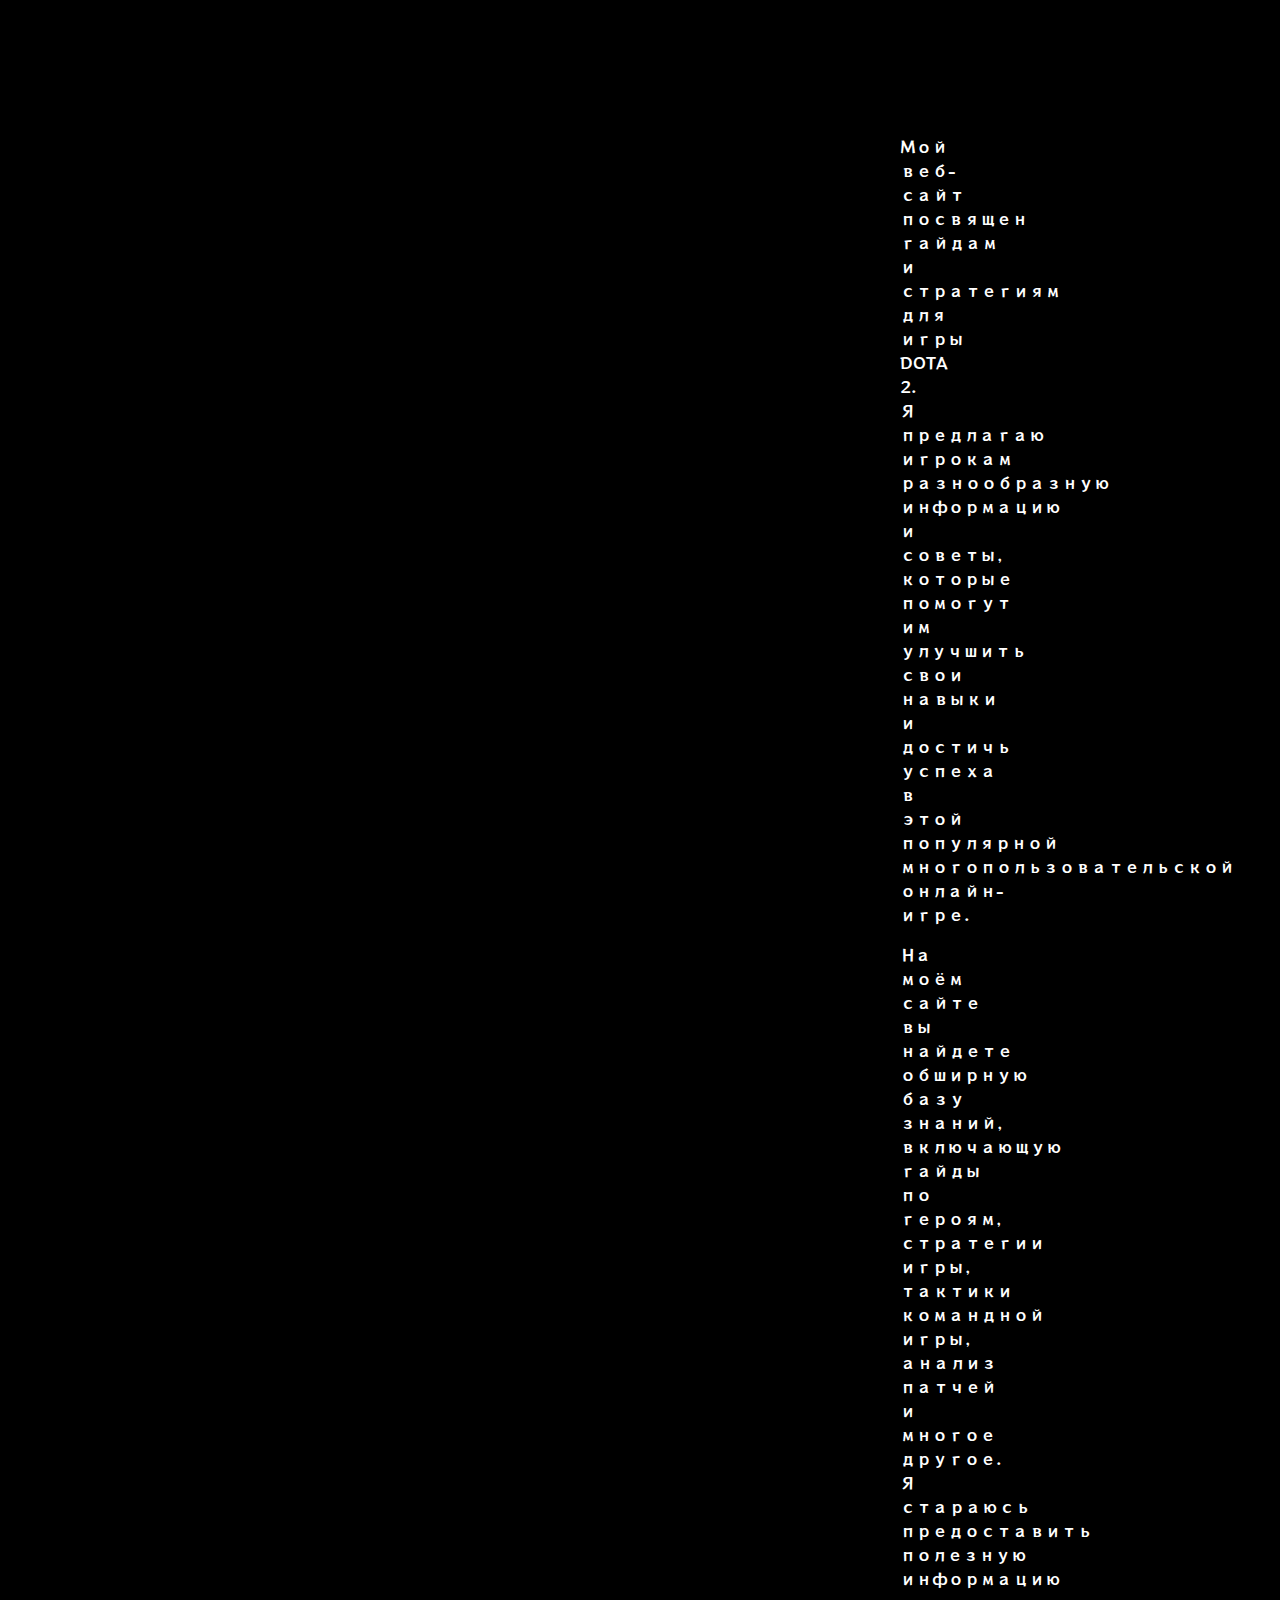
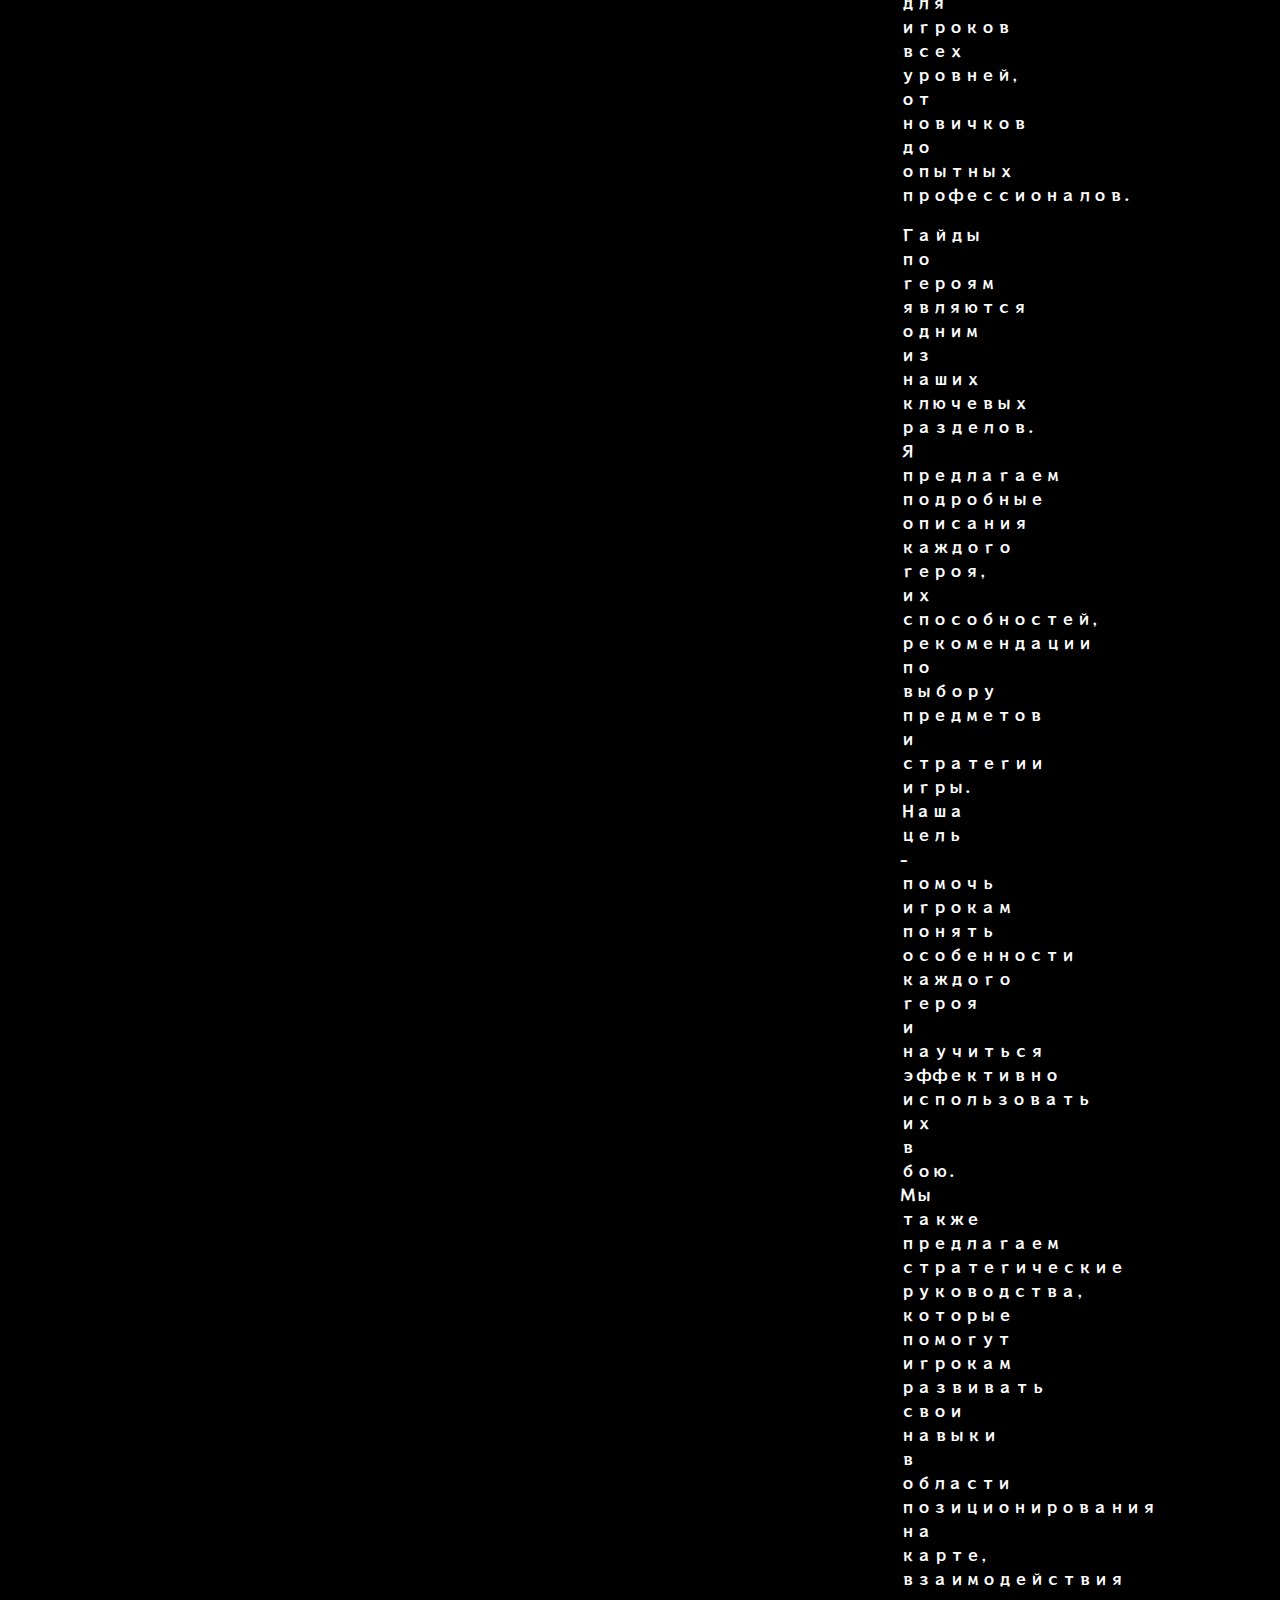
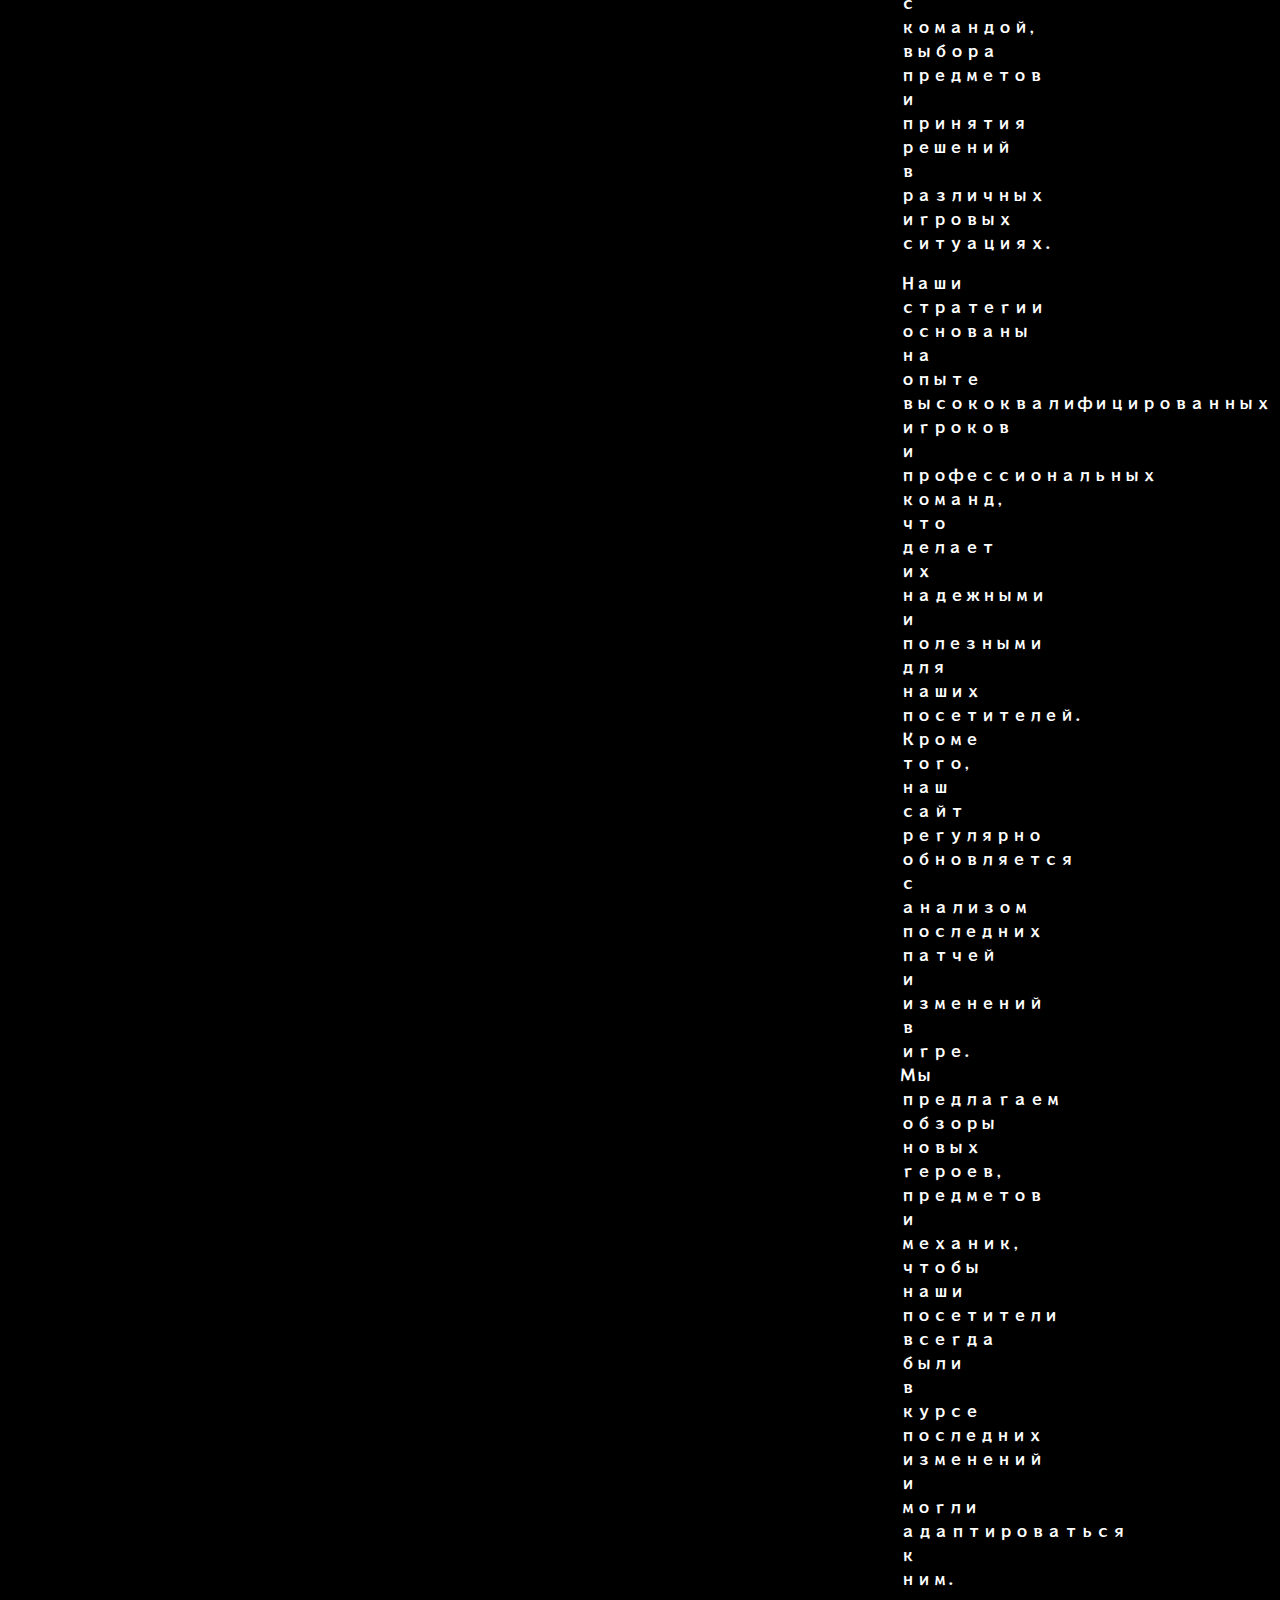
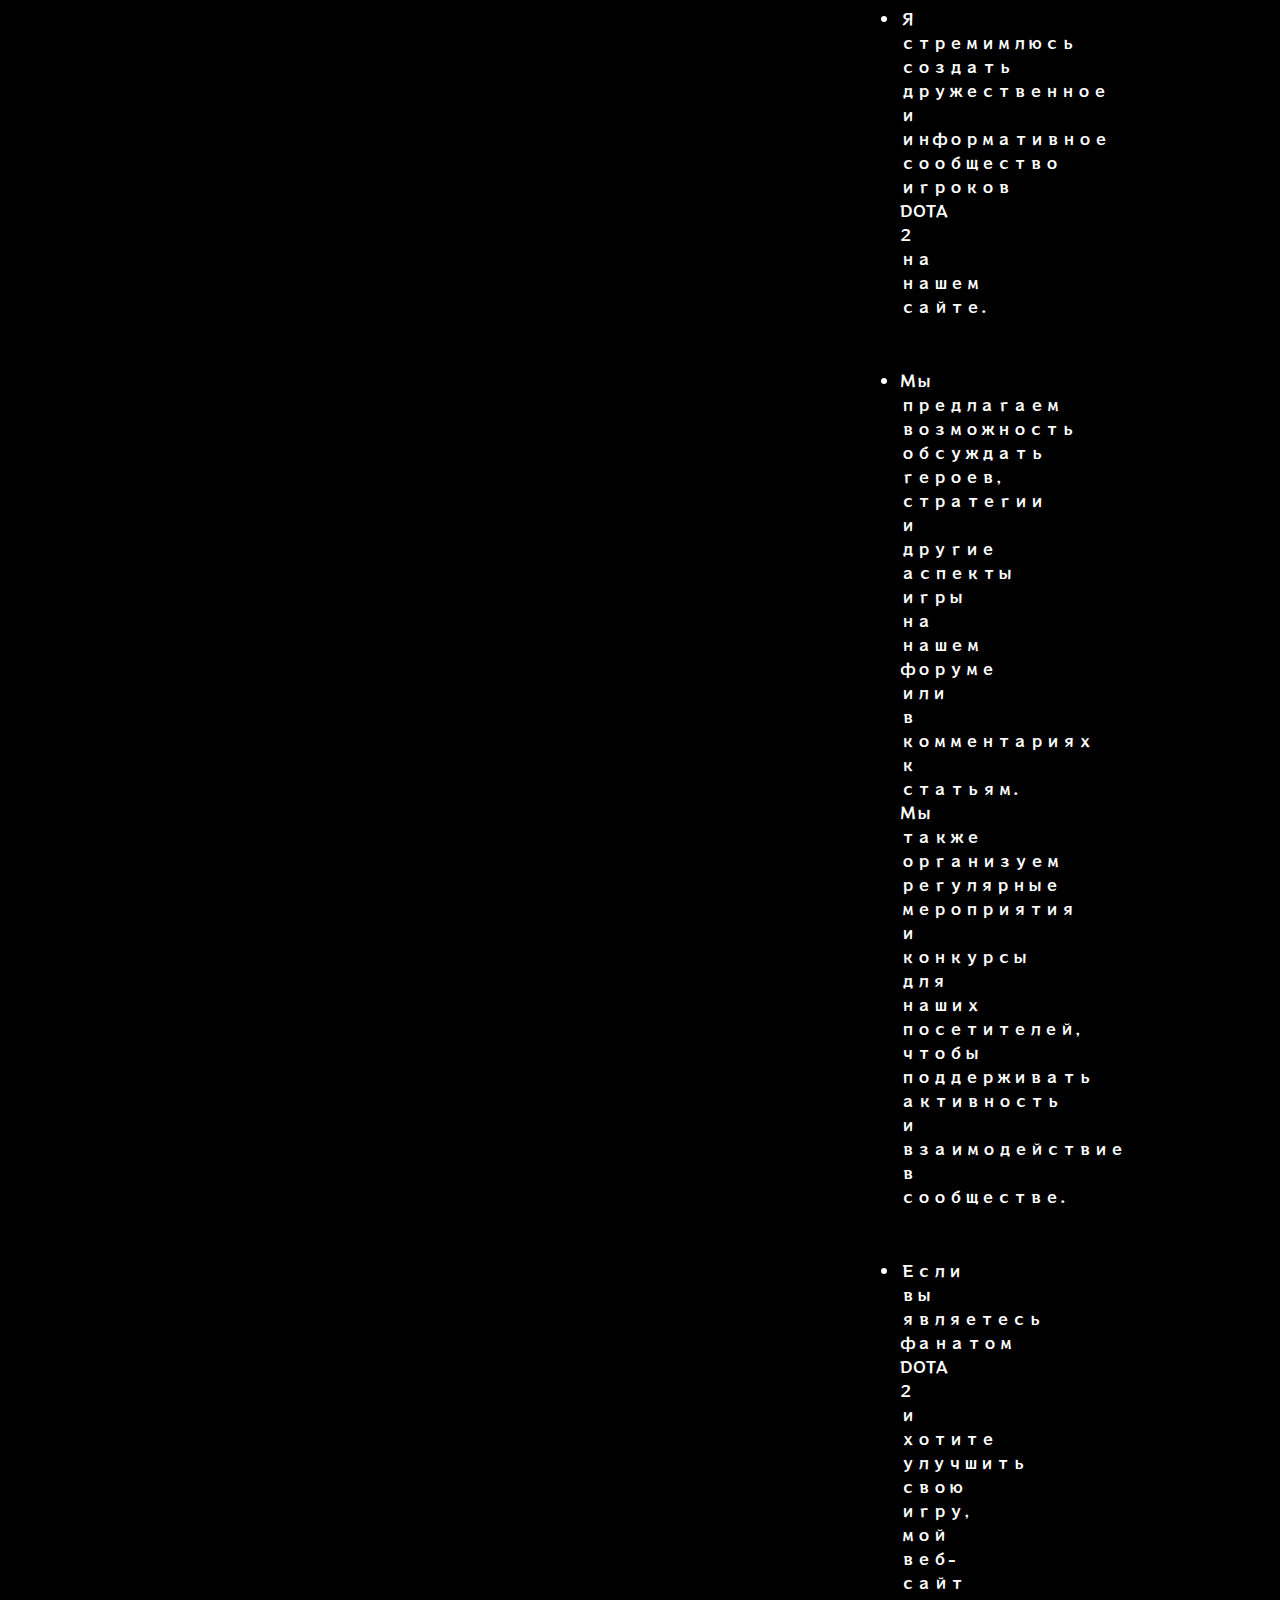
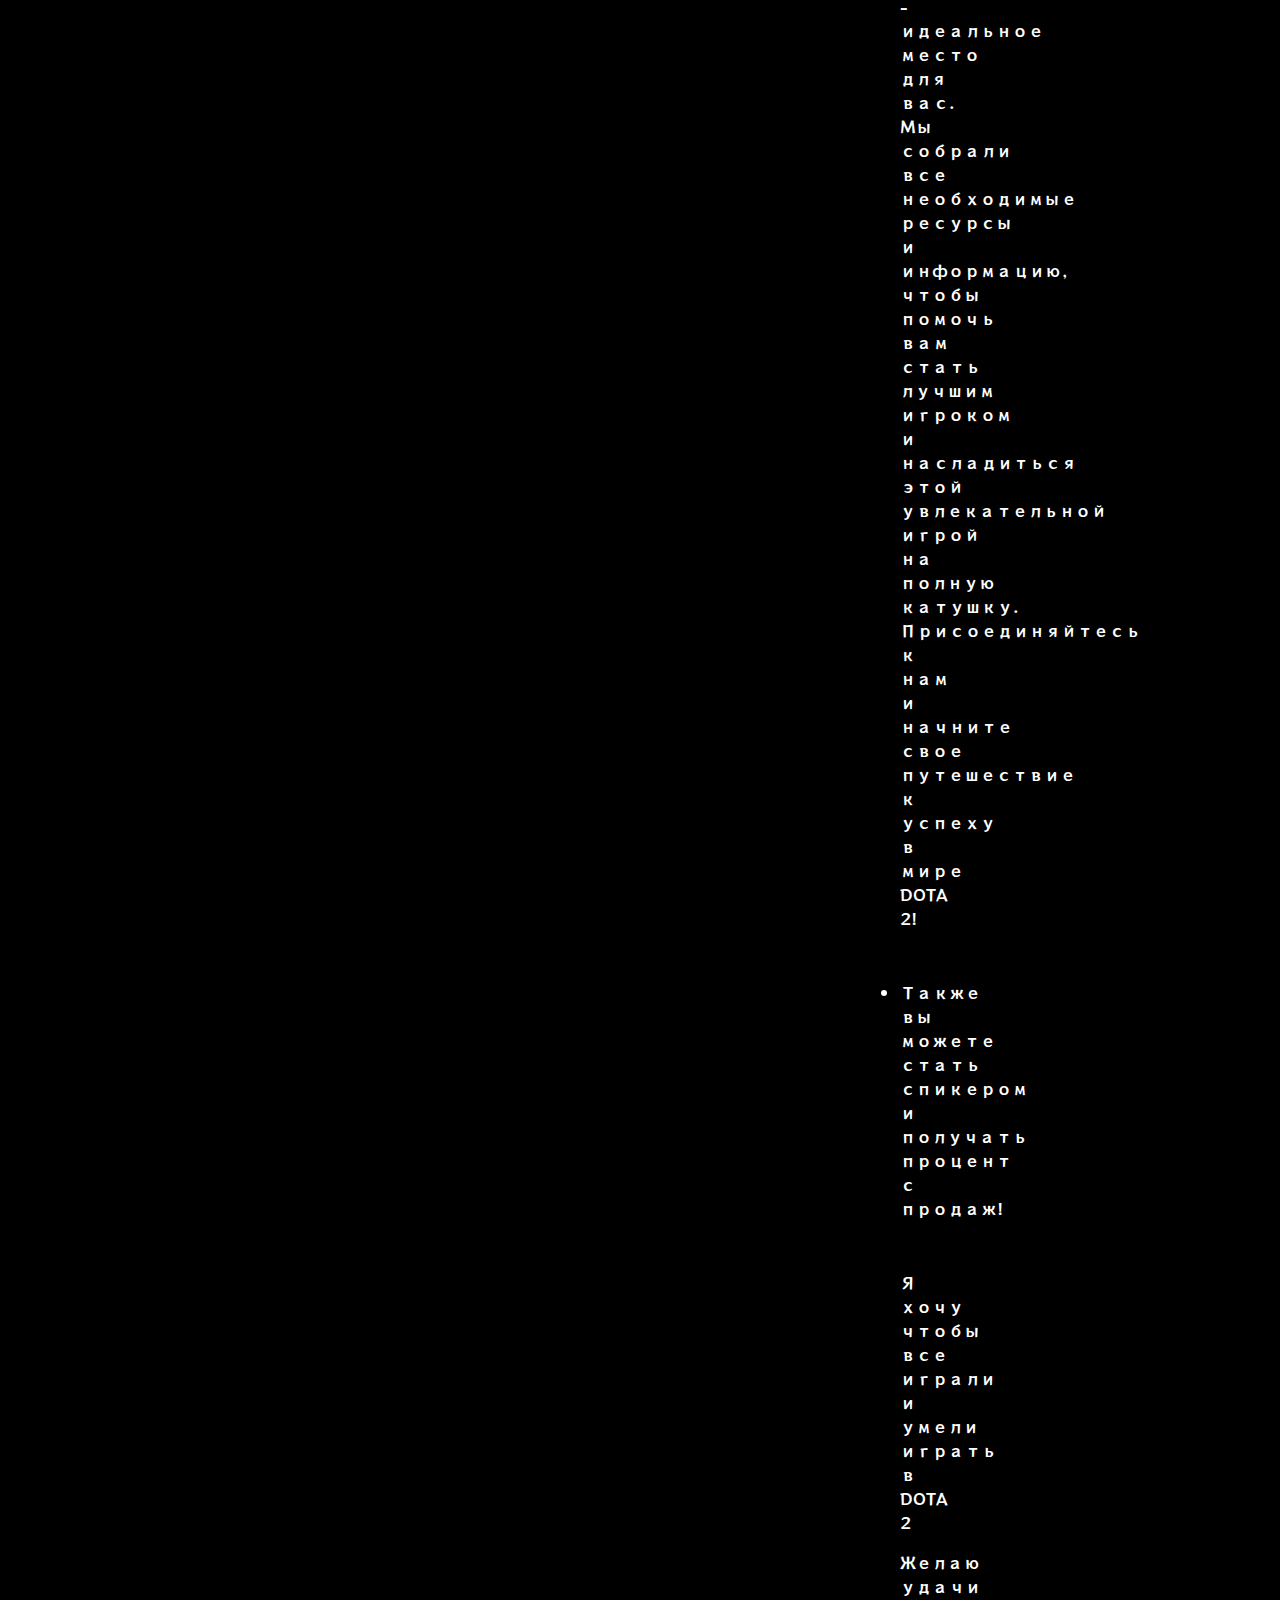
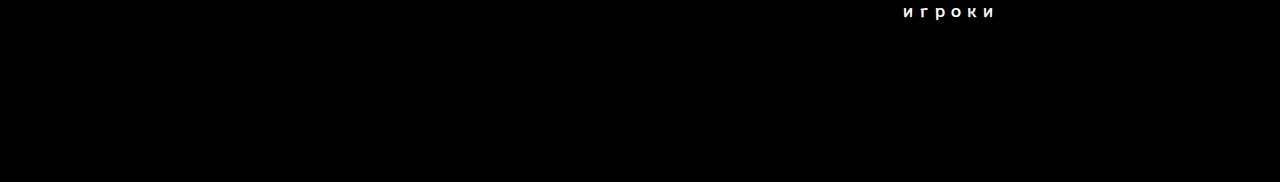
<file: index.html>
<!DOCTYPE html>
<html lang="en">
<head>
    <!-- Yandex.Metrika counter -->
<script type="text/javascript" >
   (function(m,e,t,r,i,k,a){m[i]=m[i]||function(){(m[i].a=m[i].a||[]).push(arguments)};
   m[i].l=1*new Date();
   for (var j = 0; j < document.scripts.length; j++) {if (document.scripts[j].src === r) { return; }}
   k=e.createElement(t),a=e.getElementsByTagName(t)[0],k.async=1,k.src=r,a.parentNode.insertBefore(k,a)})
   (window, document, "script", "https://mc.yandex.ru/metrika/tag.js", "ym");

   ym(96561934, "init", {
        clickmap:true,
        trackLinks:true,
        accurateTrackBounce:true
   });
</script>
<noscript><div><img src="https://mc.yandex.ru/watch/96561934" style="position:absolute; left:-9999px;" alt="" /></div></noscript>
<!-- /Yandex.Metrika counter -->
    <meta name="yandex-verification" content="bac5ee07bdae610a" />
    <meta charset="UTF-8">
    <meta name="viewport" content="width=device-width, initial-scale=1.0">
    <link rel="stylesheet" href="source/style.css">
    <title>dota 2</title>
</head>
<body>
    <header>
    <h2>dota 2</h2>
   <nav> <a href="Speakers.html">speaker</a></nav>
    </header>
    <main>
        <article>
           <p>        
            Мой веб-сайт посвящен гайдам и стратегиям для игры DOTA 2. Я предлагаю игрокам разнообразную 
            информацию и советы, которые помогут им улучшить свои навыки и достичь успеха в этой популярной многопользовательской онлайн-игре.
</p>
        </article>
        <article>
            <p>        
                           На моём сайте вы найдете обширную базу знаний, включающую гайды по героям, стратегии игры, тактики командной игры, анализ патчей и многое другое. Я стараюсь предоставить полезную информацию для игроков всех уровней, от новичков до опытных профессионалов.
 </p>
         </article>
         <article>
            <p>            
                        Гайды по героям являются одним из наших ключевых разделов. Я предлагаем подробные описания каждого героя, их способностей, рекомендации по выбору предметов и стратегии игры. Наша цель - помочь игрокам понять особенности каждого героя и научиться эффективно использовать их в бою.
             Мы также предлагаем стратегические руководства, которые помогут игрокам развивать свои навыки в области позиционирования на карте, взаимодействия с командой, выбора предметов и принятия решений в различных игровых ситуациях.
 </p>
         </article>
         <article>
            <p>            
                              Наши стратегии основаны на опыте высококвалифицированных игроков и профессиональных команд, что делает их надежными и полезными для наших посетителей.
                Кроме того, наш сайт регулярно обновляется с анализом последних патчей и изменений в игре. Мы предлагаем обзоры новых героев, предметов и механик, чтобы наши посетители всегда были в курсе последних изменений и могли адаптироваться к ним.
 
 </p>
         </article>
         <article>
                        
            <li>  Я стремимлюсь создать дружественное и информативное сообщество игроков DOTA 2 на нашем сайте.</li>
                 
            <li>     Мы предлагаем возможность обсуждать героев, стратегии и другие аспекты игры на нашем форуме или в комментариях к статьям. Мы также организуем регулярные мероприятия и конкурсы для наших посетителей, чтобы поддерживать активность и взаимодействие в сообществе.</li>
                
            <li>    Если вы являетесь фанатом DOTA 2 и хотите улучшить свою игру, мой веб-сайт - идеальное место для вас. Мы собрали все необходимые ресурсы и информацию, чтобы помочь вам стать лучшим игроком и насладиться этой увлекательной игрой на полную катушку. Присоединяйтесь к нам и начните свое путешествие к успеху в мире DOTA 2!</li>
                
            <li>               Также вы можете стать спикером и получать процент с продаж!</li>
        </article>
        <article>
                  <p>                Я хочу чтобы все играли и умели играть в DOTA 2</p>
           </article>
           <article>
            <p>                  Желаю удачи игроки</p>
 
 
         </article>
    </main>
    <footer>
     <p class="abc">+7(901)-757-44-64</p>
     <a href="https://t.me/+A8ztWfksfIxkZmIy" class="Telegram">Telegram</a><br>
    
     <a href="https://www.youtube.com/channel/UCEH8xMpeZmeH3GIejAl1FFw" class="Youtube">Youtube</a>
    </footer>
</body>
</html>
</file>
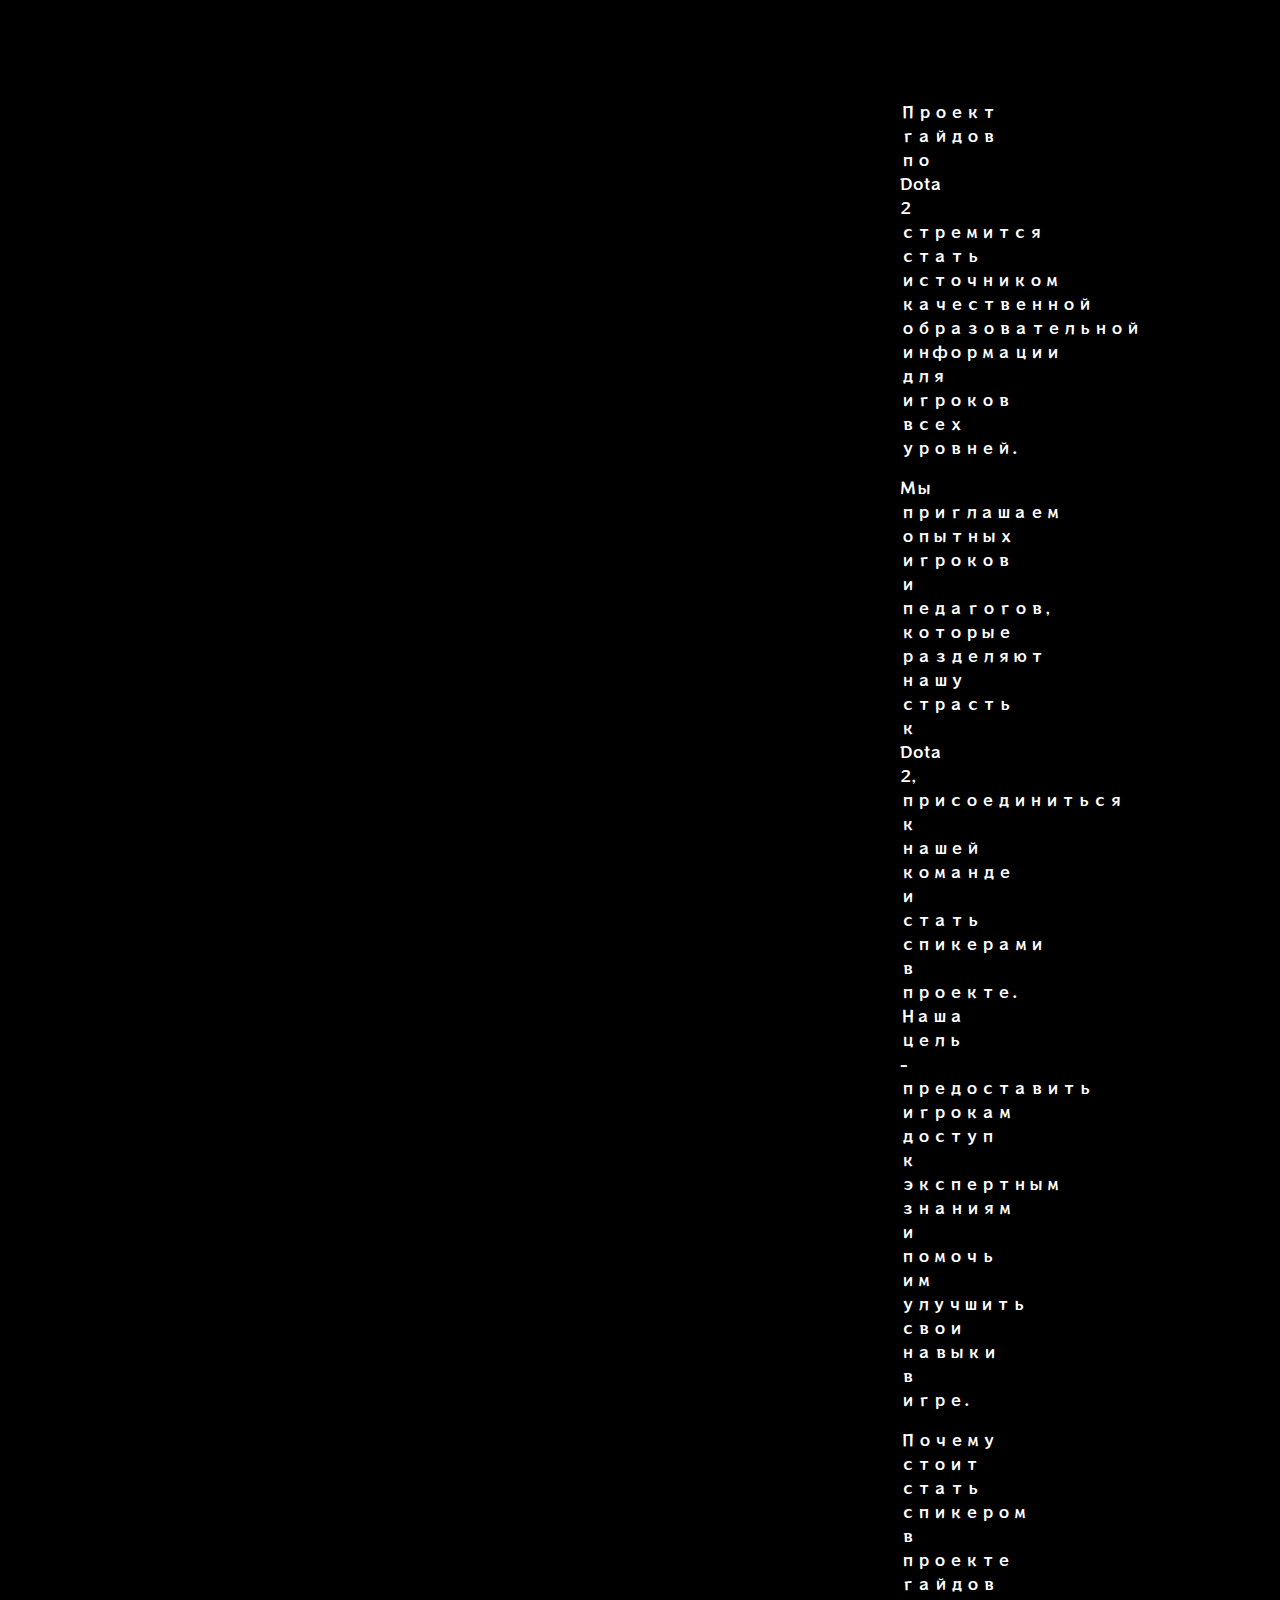
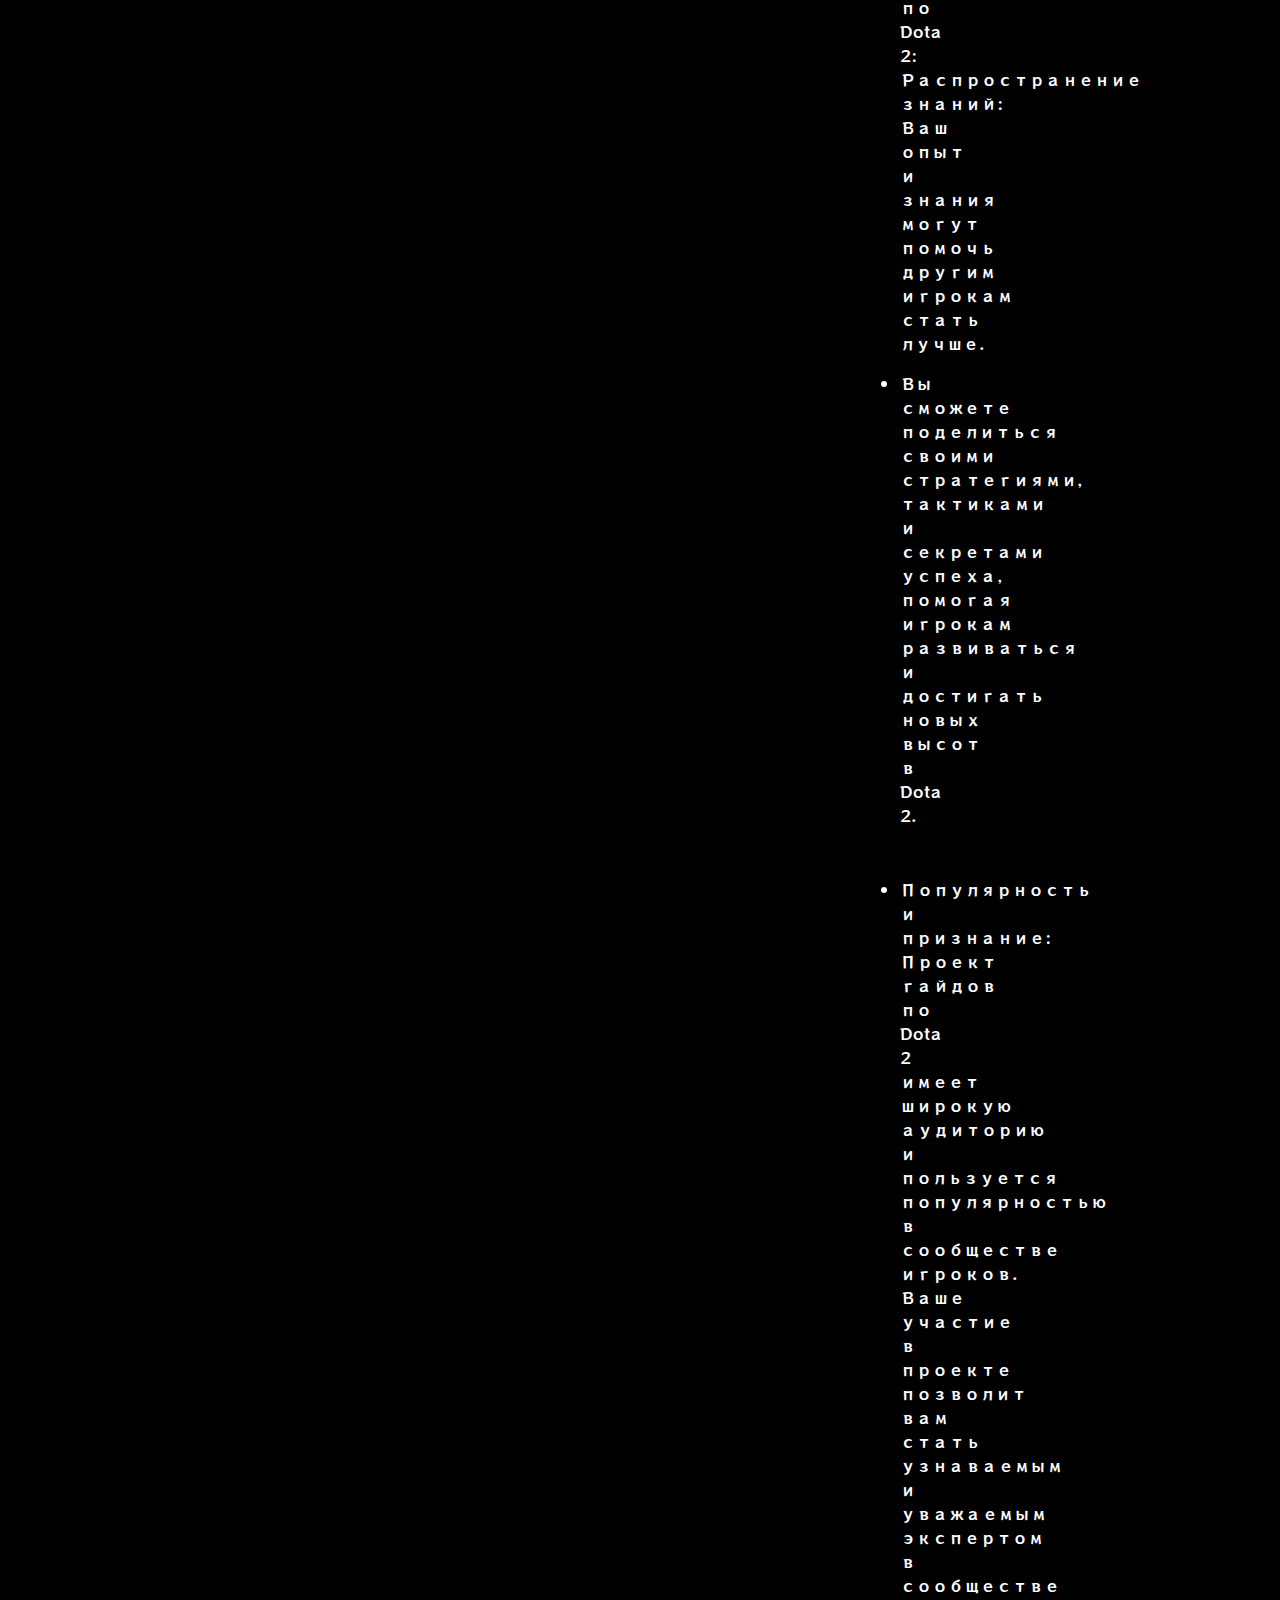
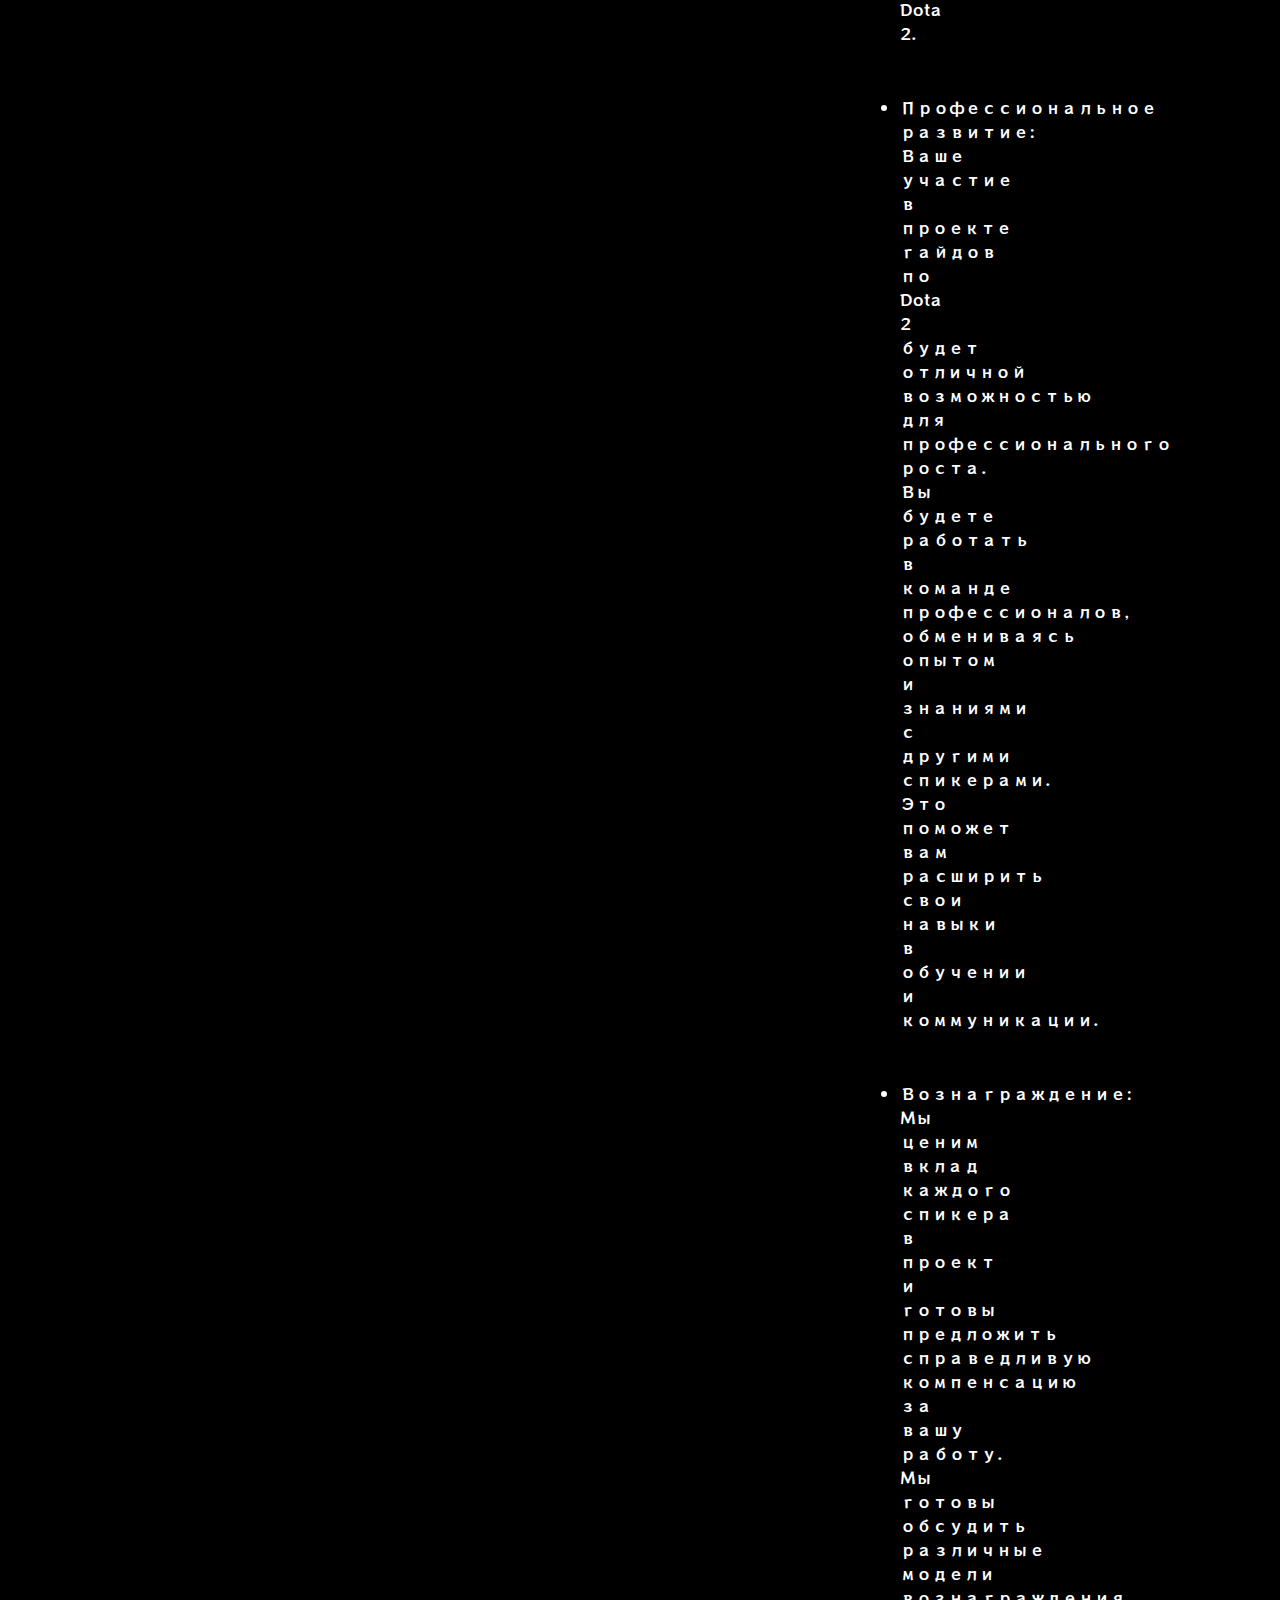
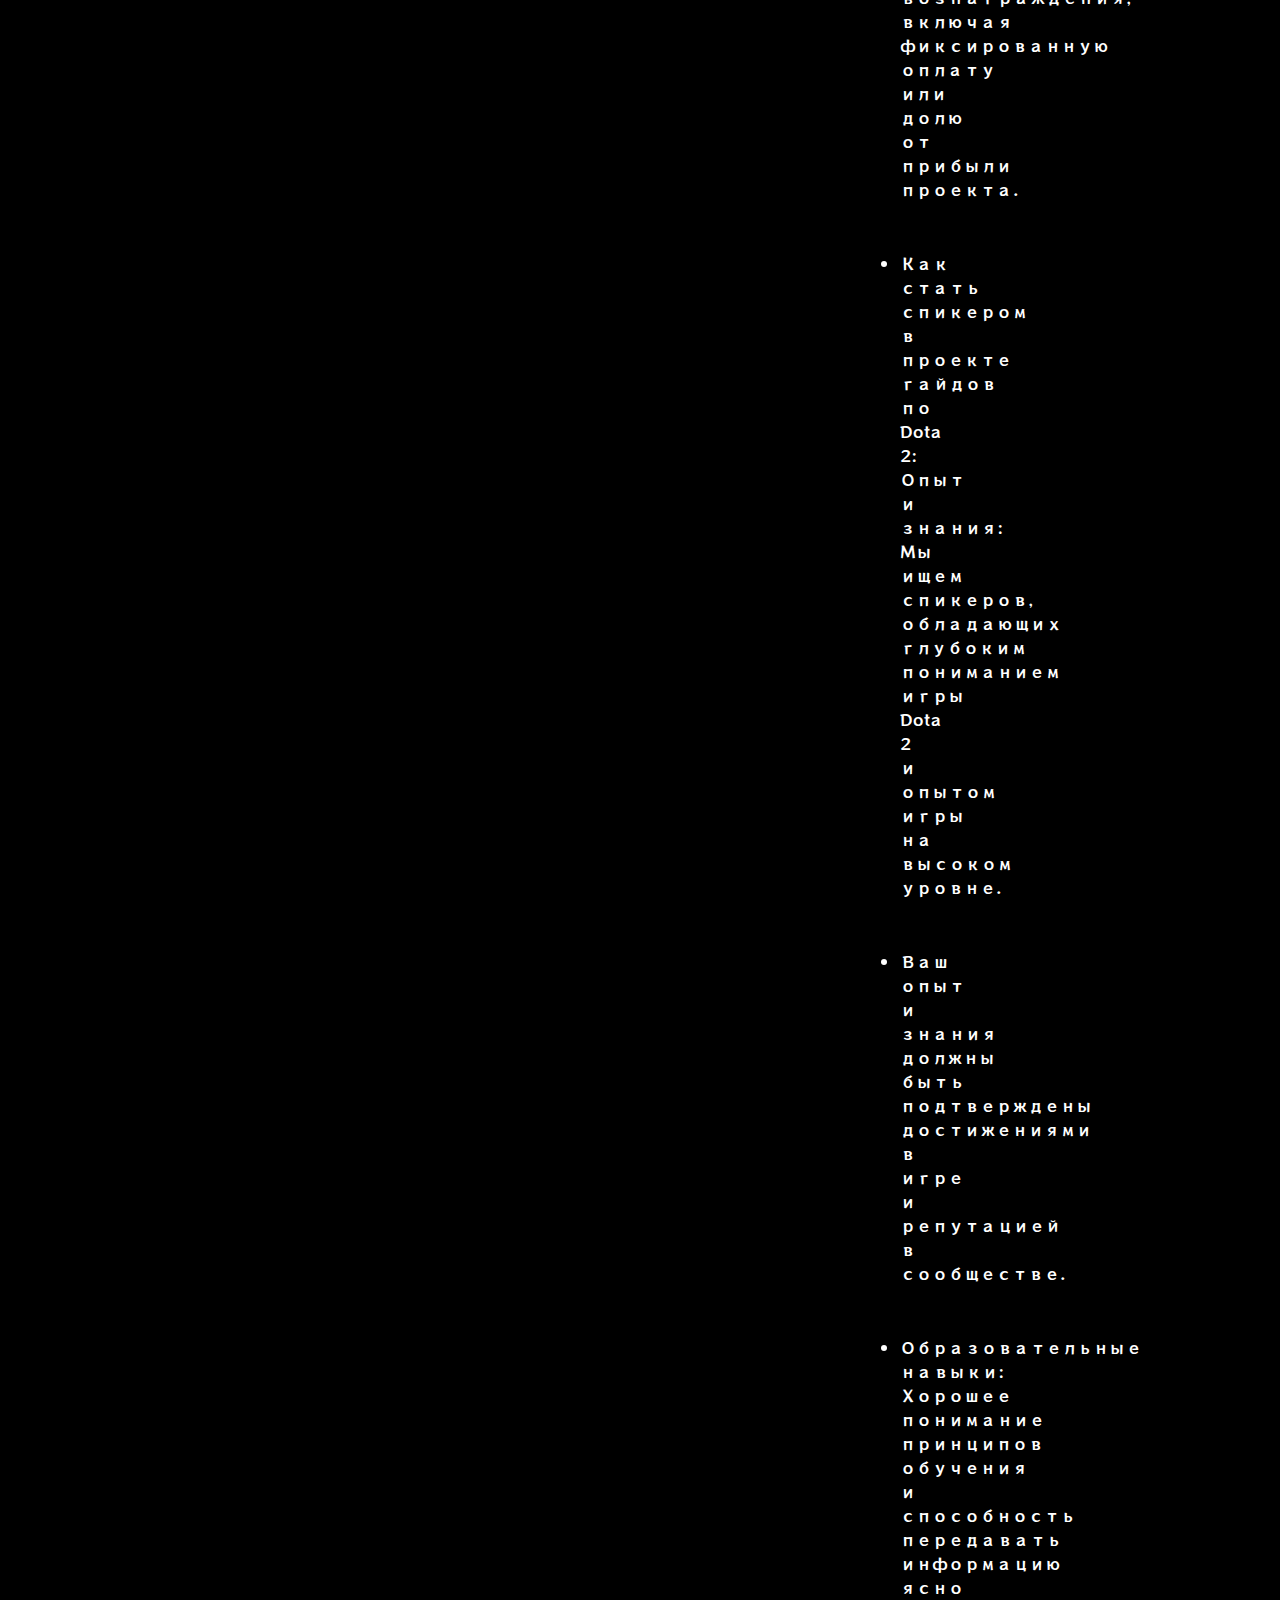
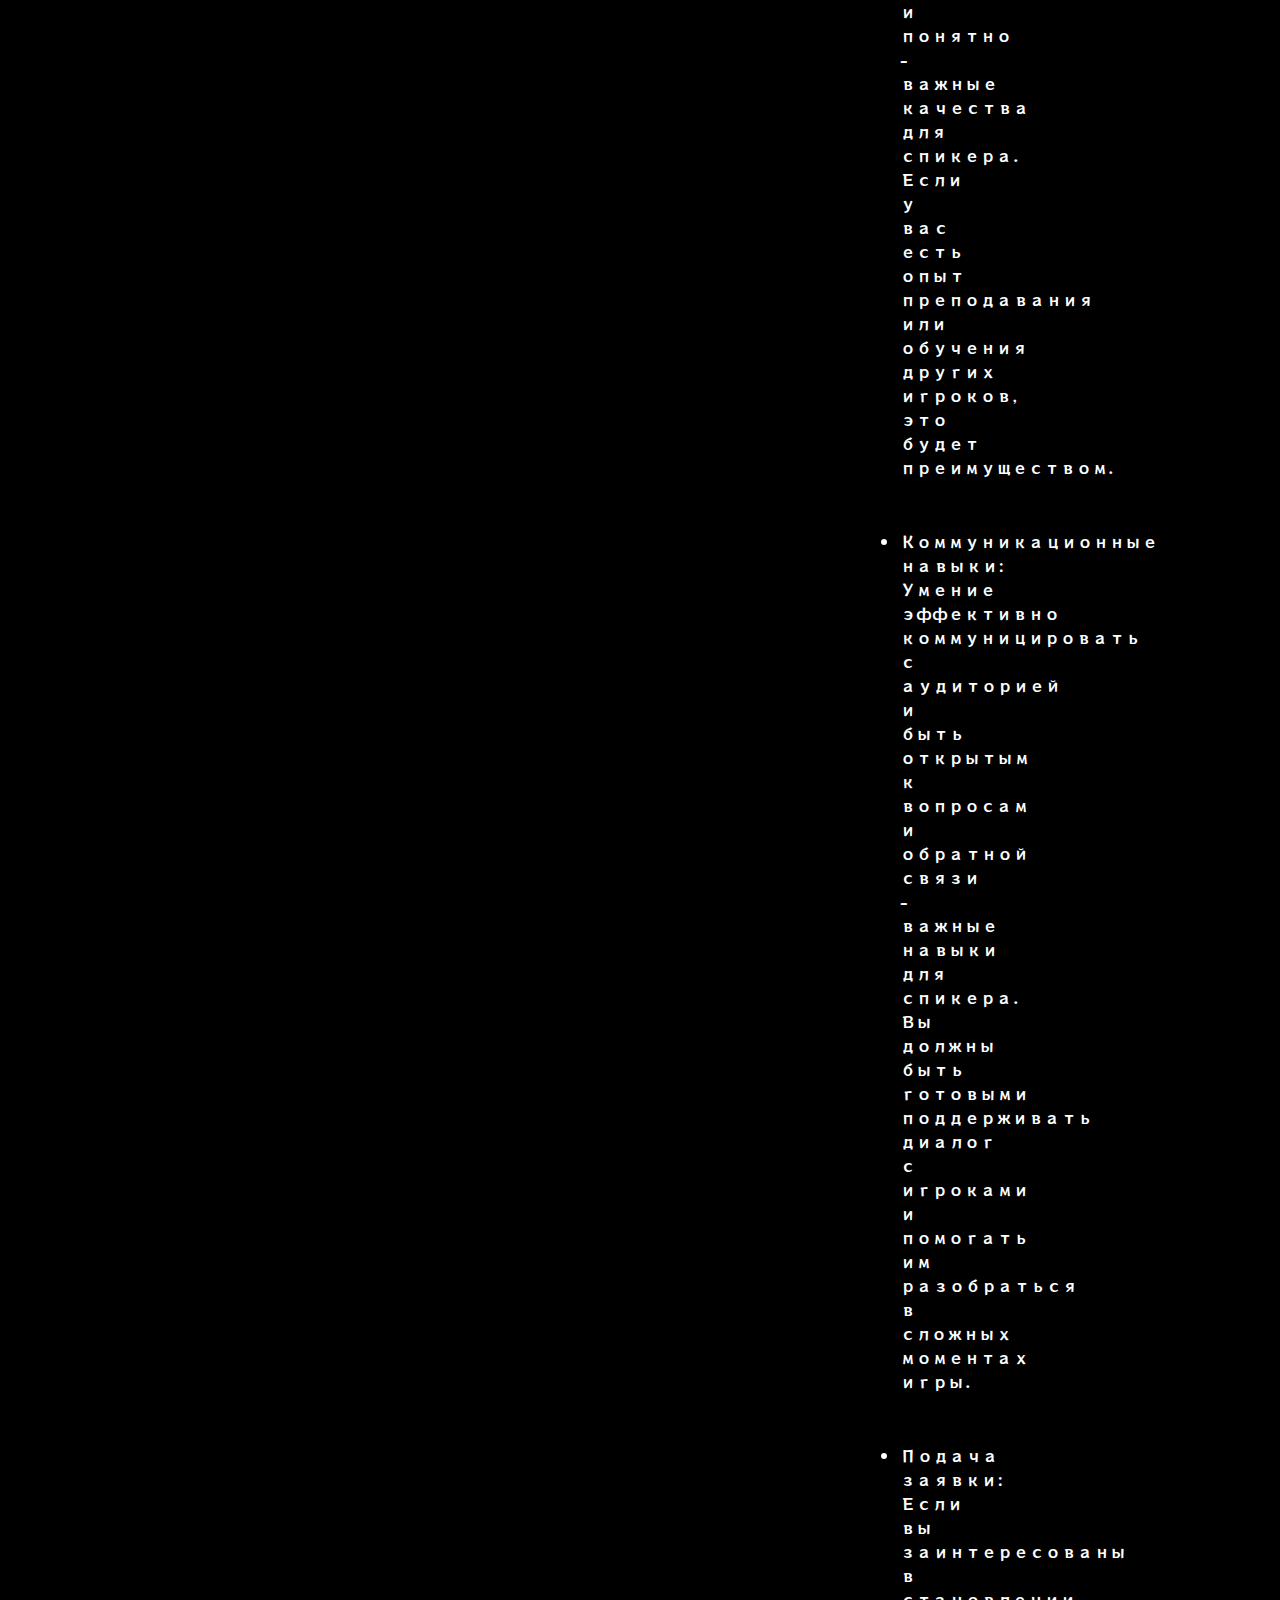
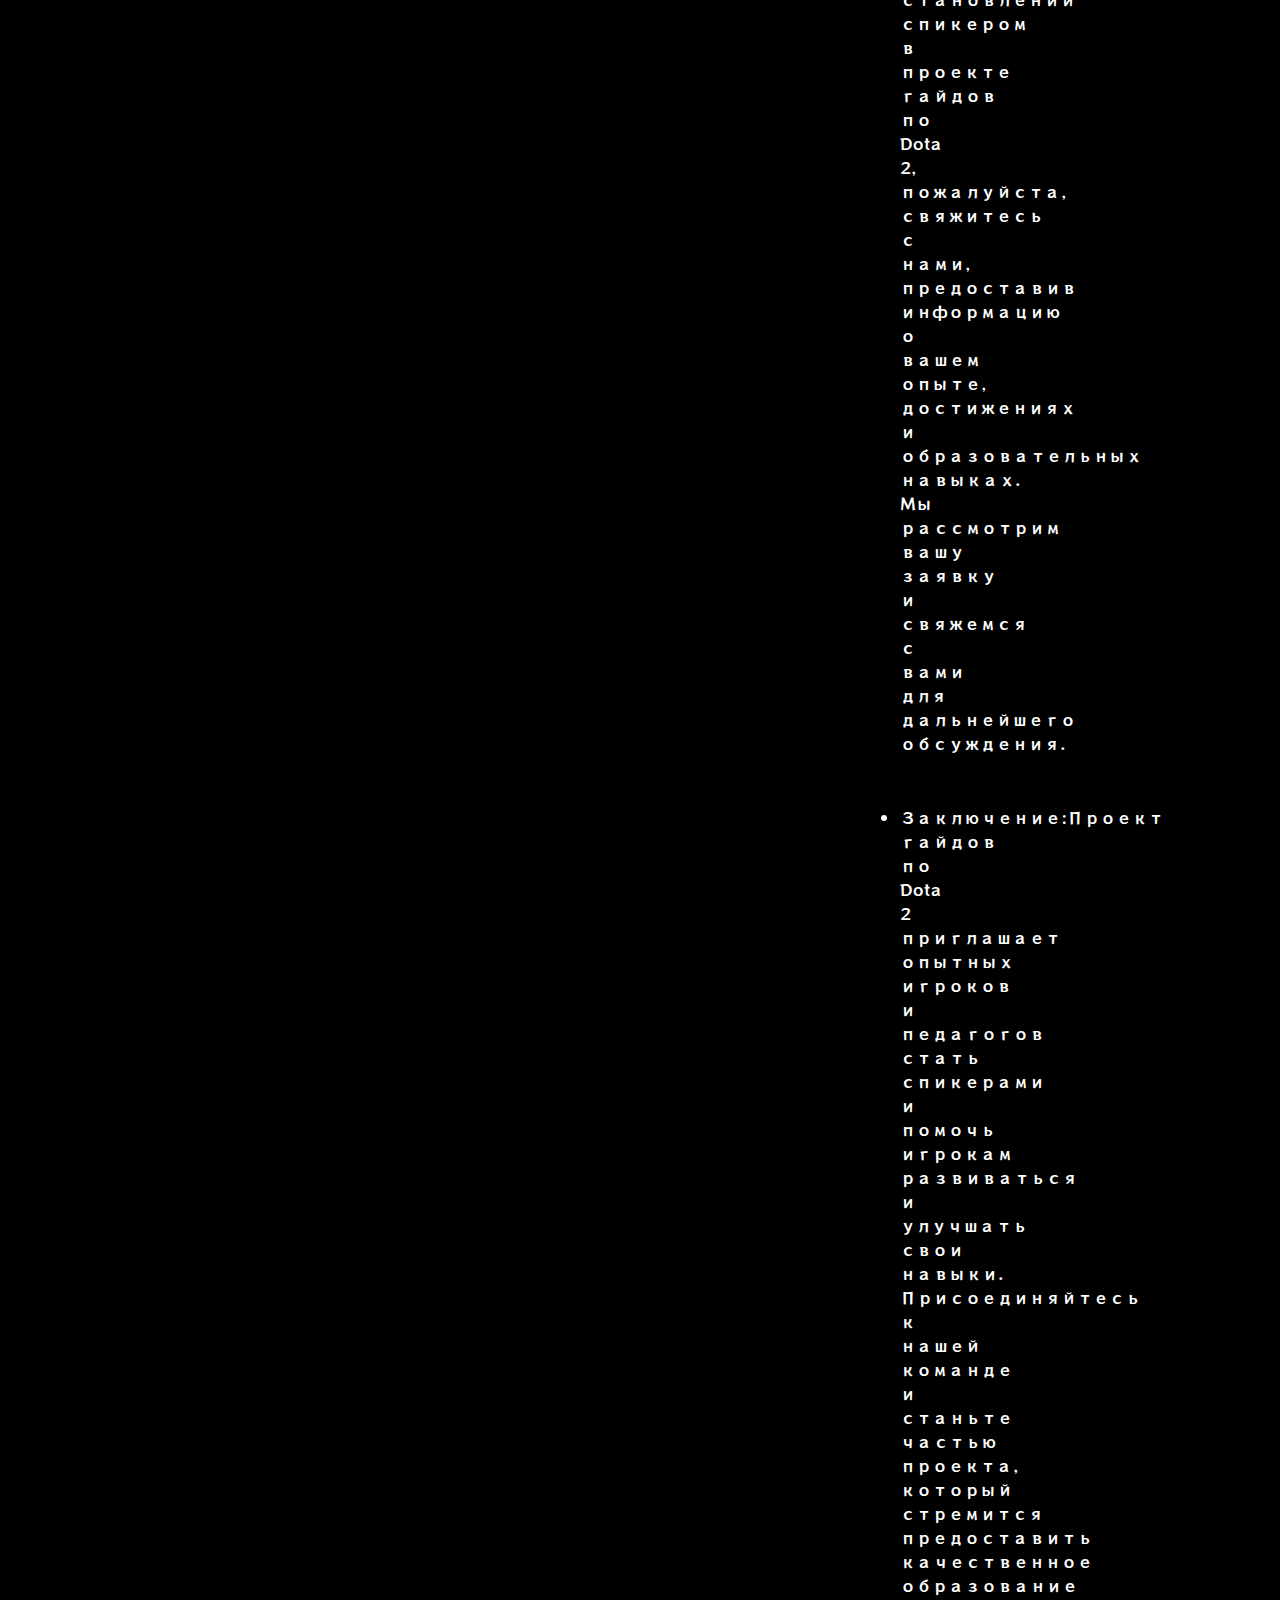
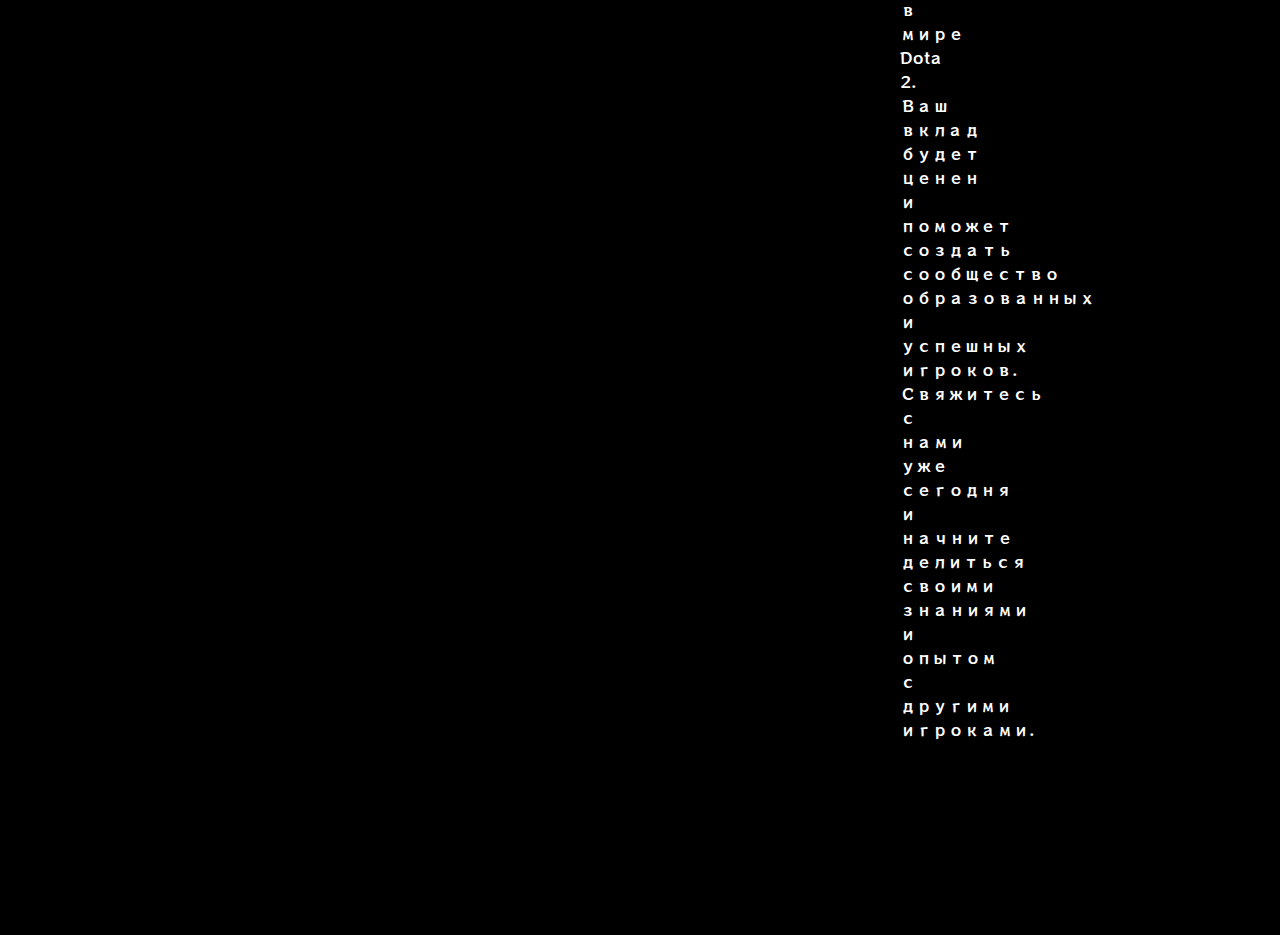
<file: Speakers.html>
<!DOCTYPE html>
<html lang="en">
<head>
    <meta charset="UTF-8">
    <meta name="viewport" content="width=device-width, initial-scale=1.0">
    <link rel="stylesheet" href="source/style2.css">
    
    <title>speakers</title>
</head>
<body>
   <header>
<h2>
    Speakers
</h2>
<nav><a href="index.html" class="sfdfsdfd">dota 2</a></nav>
   </header>
    <main>
<article>
                        <p>   Проект гайдов по Dota 2  стремится стать источником качественной образовательной информации для игроков всех уровней.</p>
                        
                        <p>  Мы приглашаем опытных игроков и педагогов, которые разделяют нашу страсть к Dota 2, присоединиться к нашей команде и стать спикерами в проекте. Наша цель - предоставить игрокам доступ к экспертным знаниям и помочь им улучшить свои навыки в игре.</p>
                        
                        <p> Почему стоит стать спикером в проекте гайдов по Dota 2:
        Распространение знаний: Ваш опыт и знания могут помочь другим игрокам стать лучше.</p>
      
        <li> Вы сможете поделиться своими стратегиями, тактиками и секретами успеха, помогая игрокам развиваться и достигать новых высот в Dota 2.</li>

        <li> Популярность и признание: Проект гайдов по Dota 2 имеет широкую аудиторию и пользуется популярностью в сообществе игроков. Ваше участие в проекте позволит вам стать узнаваемым и уважаемым экспертом в сообществе Dota 2.</li>
   
        <li>   Профессиональное развитие: Ваше участие в проекте гайдов по Dota 2 будет отличной возможностью для профессионального роста. Вы будете работать в команде профессионалов, обмениваясь опытом и знаниями с другими спикерами. Это поможет вам расширить свои навыки в обучении и коммуникации.</li>
   
        <li> Вознаграждение: Мы ценим вклад каждого спикера в проект и готовы предложить справедливую компенсацию за вашу работу. Мы готовы обсудить различные модели вознаграждения, включая фиксированную оплату или долю от прибыли проекта.</li>
    
        <li> Как стать спикером в проекте гайдов по Dota 2: Опыт и знания: Мы ищем спикеров, обладающих глубоким пониманием игры Dota 2 и опытом игры на высоком уровне.</li>
    
        <li>     Ваш опыт и знания должны быть подтверждены достижениями в игре и репутацией в сообществе.</li>
                           
        <li> Образовательные навыки: Хорошее понимание принципов обучения и способность передавать информацию ясно и понятно - важные качества для спикера. Если у вас есть опыт преподавания или обучения других игроков, это будет преимуществом.</li>
    
        <li> Коммуникационные навыки: Умение эффективно коммуницировать с аудиторией и быть открытым к вопросам и обратной связи - важные навыки для спикера. Вы должны быть готовыми поддерживать диалог с игроками и помогать им разобраться в сложных моментах игры.</li>
    
        <li> Подача заявки: Если вы заинтересованы в становлении спикером в проекте гайдов по Dota 2, пожалуйста, свяжитесь с нами, предоставив информацию о вашем опыте, достижениях и образовательных навыках. Мы рассмотрим вашу заявку и свяжемся с вами для дальнейшего обсуждения.</li>
    
        <li> Заключение:Проект гайдов по Dota 2 приглашает опытных игроков и педагогов стать спикерами и помочь игрокам развиваться и улучшать свои навыки. Присоединяйтесь к нашей команде и станьте частью проекта, который стремится предоставить качественное образование в мире Dota 2. Ваш вклад будет ценен и поможет создать сообщество образованных и успешных игроков. Свяжитесь с нами уже сегодня и начните делиться своими знаниями и опытом с другими игроками.</li>
    </article>
    </main>
    <footer>
        <p class="abc">+7(901)-757-44-64</p>
        <a href="https://t.me/+A8ztWfksfIxkZmIy" class="Telegram">Telegram</a><br>
       
        <a href="https://www.youtube.com/channel/UCEH8xMpeZmeH3GIejAl1FFw" class="Youtube">Youtube</a>
       </footer>
</body>
</html>
</file>
<file: source/style.css>
@import url('https://fonts.googleapis.com/css2?family=RocknRoll+One&display=swap');
li{
    margin-bottom: 50px;
}

article{

border-radius: 15px;
color:white;
}

body{
background-color:black;
margin-left: 900px;
margin-right:900px ;
}
body {
    font-family: "RocknRoll One", sans-serif;
    font-weight: 400;
    font-style: normal;
  }
  header{
    gap: 50px;
    display: flex;
    align-items: center;
    height:35%;
color: whites;
background-color: red;
  }
  footer{

    background-color: red;
    height:35%;
      }

.Youtube{
    margin-top: 500px;
    color: black;
}
.Telegram{
    margin-bottom: 50px;
    color: black;
}
a{
color: black;
  text-decoration: none;
}
</file>
<file: source/style2.css>
@import url('https://fonts.googleapis.com/css2?family=RocknRoll+One&display=swap');
li{
    margin-bottom: 50px;
}

article{
color:white;
}

body{
margin-left: 900px;
margin-right:900px ;
background-color: black;
}
body {
    font-family: "RocknRoll One", sans-serif;
    font-weight: 400;
    font-style: normal;
    
  }
  header{
    gap: 50px;
    display: flex;
    align-items: center;
    height:35%;
color: whites;
background-color: red;
  }
  footer{

    background-color: red;
    height:35%;
      }

.Youtube{
    margin-top: 500px;
    color: black;
}
.Telegram{
    margin-bottom: 50px;
    color: black;
}
a{
 color: black;
  text-decoration: none;
}
</file>
